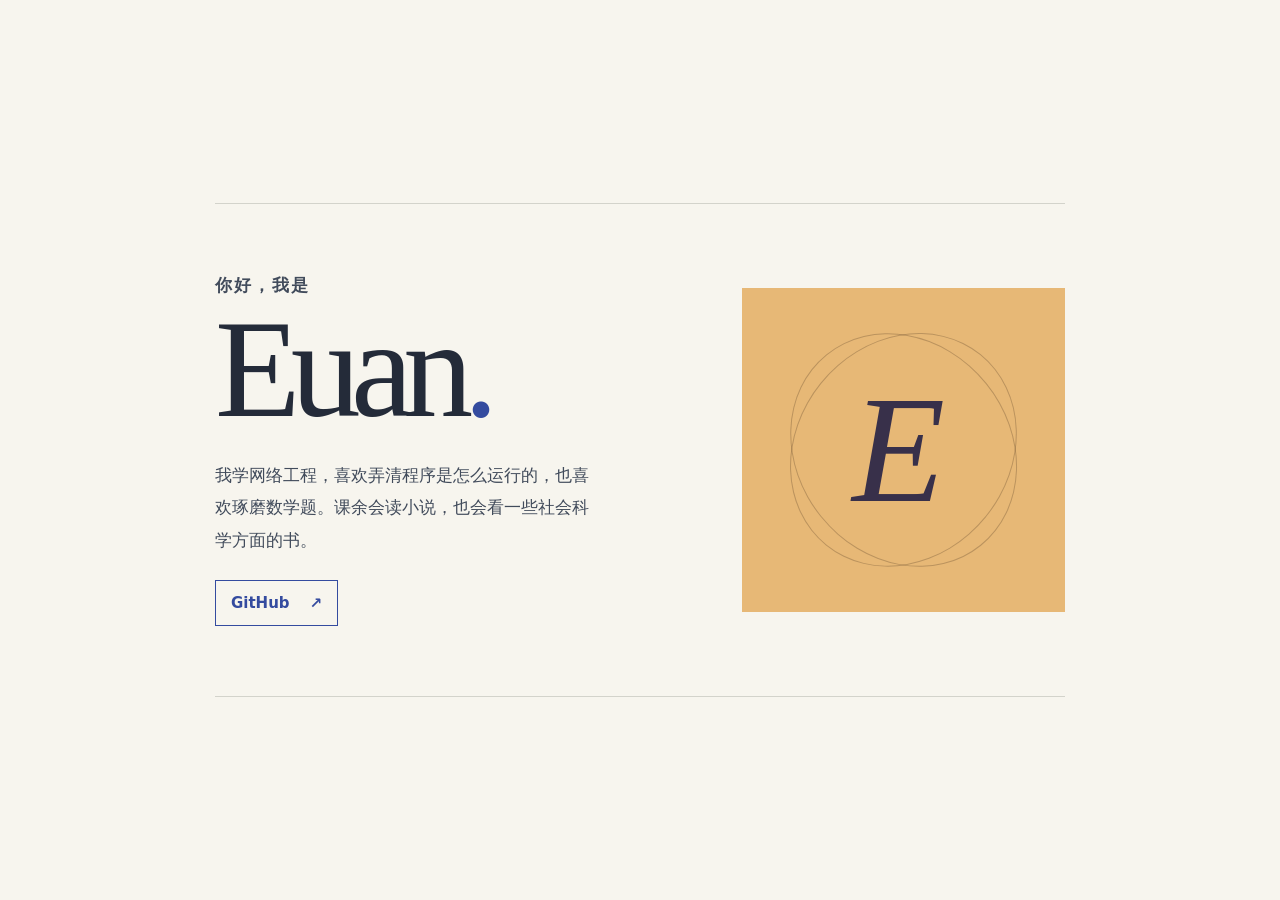
<file: index.html>
<!doctype html>
<html lang="zh-CN">
<head>
  <meta charset="utf-8">
  <meta name="viewport" content="width=device-width, initial-scale=1">
  <meta name="description" content="Euan 的个人主页。网络工程专业学生，喜欢计算机系统、数学、小说和社会科学。">
  <meta name="theme-color" content="#f7f5ee">
  <title>Euan 的个人主页</title>
  <link rel="stylesheet" href="./style.css">
</head>
<body>
  <main class="home">
    <div class="intro">
      <h1><span class="greeting">你好，我是</span><span class="name" lang="en">Euan<span class="period" aria-hidden="true">.</span></span></h1>
      <p>我学网络工程，喜欢弄清程序是怎么运行的，也喜欢琢磨数学题。课余会读小说，也会看一些社会科学方面的书。</p>
      <a class="github" href="https://github.com/Shangjinyuan">GitHub <span aria-hidden="true">↗</span></a>
    </div>
    <div class="monogram" aria-hidden="true"><span>E</span></div>
  </main>
</body>
</html>
</file>
<file: style.css>
:root {
  color-scheme: light;
  --paper: #f7f5ee;
  --ink: #242b39;
  --text: #414b5b;
  --accent: #344b9f;
  --rule: #d3d3cb;
  font-family: "PingFang SC", "Microsoft YaHei", "Noto Sans CJK SC", system-ui, sans-serif;
}

* { box-sizing: border-box; }

body {
  margin: 0;
  min-height: 100vh;
  min-height: 100svh;
  display: grid;
  place-items: center;
  padding: 38px 32px;
  background: var(--paper);
  color: var(--ink);
}

.home {
  width: min(850px, 100%);
  display: grid;
  grid-template-columns: minmax(0, 1.15fr) minmax(0, .85fr);
  align-items: center;
  gap: clamp(38px, 7vw, 90px);
  border-block: 1px solid var(--rule);
  padding-block: clamp(38px, 6vw, 70px);
}

h1 { margin: 0; font-weight: 600; }

.greeting {
  display: block;
  color: var(--text);
  font-size: 17px;
  letter-spacing: .12em;
}

.name {
  display: block;
  margin-top: 7px;
  font: 400 clamp(78px, 12vw, 140px)/.93 Georgia, "Times New Roman", serif;
  letter-spacing: -.07em;
}

.period { color: var(--accent); }

.intro p {
  max-width: 22em;
  margin: 25px 0 24px;
  color: var(--text);
  font-size: 17px;
  line-height: 1.9;
}

.github {
  display: inline-flex;
  min-height: 46px;
  align-items: center;
  gap: 20px;
  padding: 8px 15px;
  border: 1px solid var(--accent);
  color: var(--accent);
  font-size: 15px;
  font-weight: 600;
  text-decoration: none;
}

.github:hover { background: var(--accent); color: #fff; }
.github:focus-visible { outline: 2px solid var(--accent); outline-offset: 4px; }

.monogram {
  position: relative;
  isolation: isolate;
  display: grid;
  place-items: center;
  width: 100%;
  aspect-ratio: 1;
  overflow: hidden;
  background: #e7b876;
  color: #38304a;
  font: italic 400 clamp(86px, 13vw, 152px)/1 Georgia, "Times New Roman", serif;
}

.monogram::before,
.monogram::after {
  position: absolute;
  z-index: -1;
  inset: 12% 17%;
  border: 1px solid #6c51335c;
  border-radius: 50%;
  transform: rotate(39deg);
  content: "";
}

.monogram::after { transform: rotate(-39deg); }

.monogram span { transform: translateX(-5%); }

@media (max-width: 600px) {
  body { padding: 28px 24px; }
  .home {
    max-width: 420px;
    grid-template-columns: minmax(0, 1fr);
    justify-items: start;
    gap: 28px;
    padding-block: 32px;
  }
  .name { font-size: clamp(76px, 17vw, 106px); }
  .intro p { margin-block: 18px 20px; }
  .monogram { width: clamp(95px, 30vw, 140px); font-size: clamp(47px, 14vw, 66px); }
}
</file>
